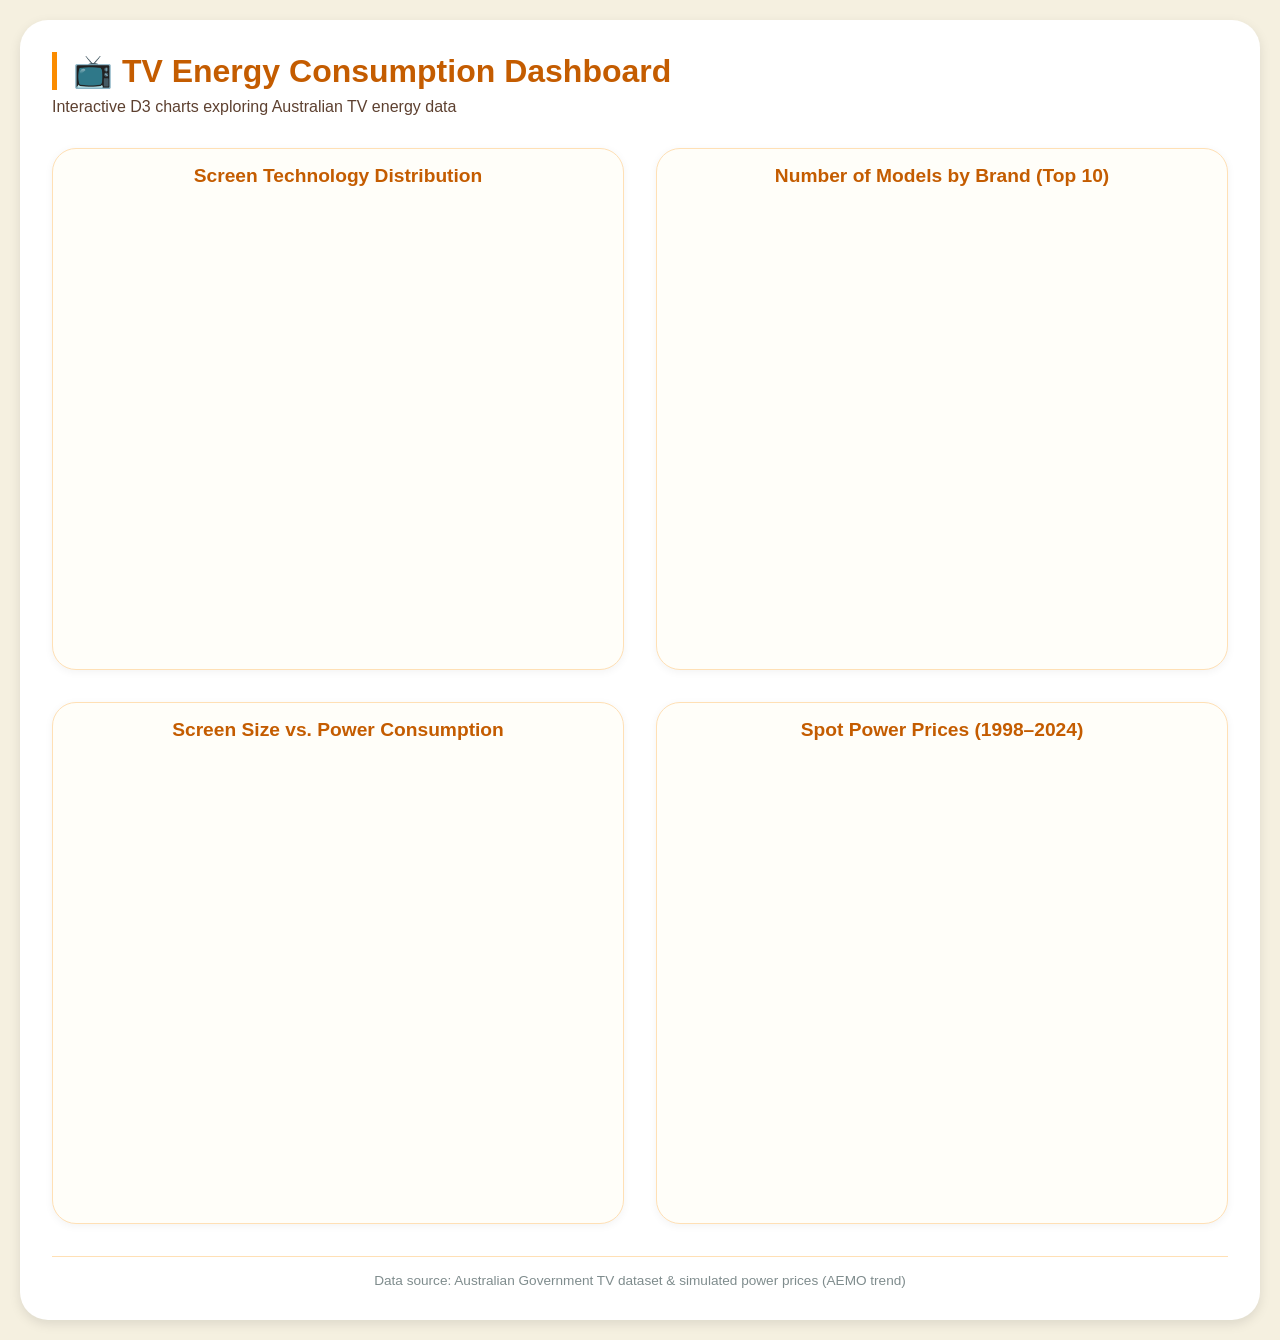
<file: Exercise 5/index.html>
<!DOCTYPE html>
<html lang="en">
<head>
    <meta charset="UTF-8">
    <meta name="viewport" content="width=device-width, initial-scale=1.0">
    <title>Exercise 5 – TV Energy Dashboard</title>
    <style>
        * { margin: 0; padding: 0; box-sizing: border-box; }
        body {
            font-family: 'Segoe UI', Tahoma, Geneva, Verdana, sans-serif;
            background: #f5f0e0;
            padding: 20px;
        }
        .container {
            max-width: 1400px;
            margin: 0 auto;
            background: white;
            border-radius: 28px;
            box-shadow: 0 4px 12px rgba(0,0,0,0.1);
            padding: 2rem;
        }
        h1 {
            color: #c45c00;
            border-left: 5px solid #fb8c00;
            padding-left: 1rem;
            margin-bottom: 0.5rem;
        }
        .subtitle {
            color: #5d4030;
            margin-bottom: 2rem;
            font-size: 1rem;
        }
        .chart-grid {
            display: grid;
            grid-template-columns: repeat(auto-fit, minmax(550px, 1fr));
            gap: 2rem;
        }
        .chart-card {
            background: #fffef9;
            border-radius: 24px;
            padding: 1rem;
            box-shadow: 0 2px 8px rgba(0,0,0,0.05);
            border: 1px solid #ffe0b5;
            display: flex;
            flex-direction: column;
        }
        .chart-title {
            text-align: center;
            font-size: 1.2rem;
            font-weight: bold;
            margin-bottom: 1rem;
            color: #c45c00;
        }
        .responsive-svg-container {
            width: 100%;
            min-height: 450px;
            display: flex;
            justify-content: center;
            align-items: center;
        }
        footer {
            text-align: center;
            margin-top: 2rem;
            font-size: 0.85rem;
            color: #7f8c8d;
            border-top: 1px solid #ffe0b5;
            padding-top: 1rem;
        }
        @media (max-width: 700px) {
            .chart-grid { grid-template-columns: 1fr; }
        }
    </style>
</head>
<body>
<div class="container">
    <h1>📺 TV Energy Consumption Dashboard</h1>
    <div class="subtitle">Interactive D3 charts exploring Australian TV energy data</div>

    <div class="chart-grid">
        <div class="chart-card">
            <div class="chart-title">Screen Technology Distribution</div>
            <div id="donut-chart" class="responsive-svg-container"></div>
        </div>
        <div class="chart-card">
            <div class="chart-title">Number of Models by Brand (Top 10)</div>
            <div id="bar-chart" class="responsive-svg-container"></div>
        </div>
        <div class="chart-card">
            <div class="chart-title">Screen Size vs. Power Consumption</div>
            <div id="scatter-plot" class="responsive-svg-container"></div>
        </div>
        <div class="chart-card">
            <div class="chart-title">Spot Power Prices (1998–2024)</div>
            <div id="line-chart" class="responsive-svg-container"></div>
        </div>
    </div>
    <footer>Data source: Australian Government TV dataset & simulated power prices (AEMO trend)</footer>
</div>

<script src="https://d3js.org/d3.v7.min.js"></script>
<script>
    // DONUT CHART (with legend, increased width)
    (function() {
        const width = 650, height = 550, radius = Math.min(width, height) / 2;
        const svg = d3.select("#donut-chart")
            .append("svg").attr("viewBox", `0 0 ${width} ${height}`)
            .style("background", "#faf8f0")
            .append("g").attr("transform", `translate(${width/2}, ${height/2})`);

        d3.csv("data/TV_CLEANED.csv").then(data => {
            const col = data[0].hasOwnProperty("Screen_Tech") ? "Screen_Tech" : "Screen_Techn";
            if (!col) throw new Error("No screen tech column");
            const counts = new Map();
            data.forEach(d => {
                const tech = d[col];
                if (tech && tech.trim()) counts.set(tech, (counts.get(tech)||0)+1);
            });
            if (counts.size === 0) throw new Error("No data");
            const pieData = Array.from(counts, ([tech, count]) => ({ tech, count }));
            const total = pieData.reduce((s, d) => s + d.count, 0);
            const color = d3.scaleOrdinal().domain(pieData.map(d => d.tech)).range(d3.schemeTableau10);
            const pie = d3.pie().value(d => d.count).sort(null);
            const arcGen = d3.arc().innerRadius(radius*0.4).outerRadius(radius*0.8).padAngle(0.02).cornerRadius(4);
            const arcs = pie(pieData);
            const groups = svg.selectAll("g").data(arcs).join("g");
            groups.append("path")
                .attr("d", arcGen)
                .attr("fill", d => color(d.data.tech))
                .attr("stroke", "white").style("stroke-width", "2px");
            groups.append("text")
                .attr("transform", d => `translate(${arcGen.centroid(d)})`)
                .attr("text-anchor", "middle").attr("dominant-baseline", "middle")
                .style("font-size", "12px").style("fill", "white")
                .text(d => `${Math.round((d.data.count/total)*100)}%`);
            // Legend
            const legend = svg.append("g").attr("transform", `translate(${radius+10}, ${-radius+20})`);
            pieData.forEach((d, i) => {
                const row = legend.append("g").attr("transform", `translate(0, ${i*22})`);
                row.append("rect").attr("width", 14).attr("height", 14).attr("fill", color(d.tech));
                row.append("text").attr("x", 20).attr("y", 12).text(d.tech).style("font-size", "12px");
            });
        }).catch(e => { console.error(e); d3.select("#donut-chart").append("p").text("Error loading data").style("color","red"); });
    })();

    // BAR CHART (Number of Models by Brand - Top 10)
    (function() {
        const margin = {top:70, right:40, bottom:100, left:80}, w=600, h=500;
        const iw = w - margin.left - margin.right, ih = h - margin.top - margin.bottom;
        const svg = d3.select("#bar-chart").append("svg").attr("viewBox", `0 0 ${w} ${h}`)
            .append("g").attr("transform", `translate(${margin.left},${margin.top})`);

        d3.csv("data/TV_CLEANED.csv").then(data => {
            const brandCounts = new Map();
            data.forEach(d => {
                const brand = d.Brand_Reg;
                if (brand && brand.trim()) brandCounts.set(brand, (brandCounts.get(brand)||0)+1);
            });
            if (brandCounts.size === 0) {
                svg.append("text").text("No brand data").attr("x",10).attr("y",20).attr("fill","red");
                return;
            }
            let brandArray = Array.from(brandCounts, ([brand, count]) => ({ brand, count }));
            brandArray.sort((a,b) => b.count - a.count);
            const topBrands = brandArray.slice(0, 10);
            const x = d3.scaleBand().domain(topBrands.map(d => d.brand)).range([0, iw]).padding(0.2);
            const y = d3.scaleLinear().domain([0, d3.max(topBrands, d => d.count)]).range([ih, 0]);
            svg.selectAll("rect").data(topBrands).join("rect")
                .attr("x", d => x(d.brand)).attr("y", d => y(d.count))
                .attr("width", x.bandwidth()).attr("height", d => ih - y(d.count))
                .attr("fill", "#fb8c00").attr("rx", 4);
            svg.append("g").attr("transform", `translate(0,${ih})`).call(d3.axisBottom(x))
                .selectAll("text").attr("transform","rotate(-30)").style("text-anchor","end").attr("dx","-0.5em").attr("dy","0.5em");
            svg.append("g").call(d3.axisLeft(y));
            svg.append("text").attr("x", iw/2).attr("y", ih+50).attr("text-anchor","middle").text("Brand");
            svg.append("text")
                .attr("transform", "rotate(-90)")
                .attr("x", -ih/2)
                .attr("y", -50)
                .attr("text-anchor", "middle")
                .style("font-size", "12px")
                .text("Number of Models");
        }).catch(e => console.error(e));
    })();

    // SCATTER PLOT (size vs power)
    (function() {
        const margin = {top:70, right:40, bottom:80, left:80}, w=600, h=500;
        const iw = w - margin.left - margin.right, ih = h - margin.top - margin.bottom;
        const svg = d3.select("#scatter-plot").append("svg").attr("viewBox", `0 0 ${w} ${h}`)
            .append("g").attr("transform", `translate(${margin.left},${margin.top})`);

        d3.csv("data/TV_CLEANED.csv").then(data => {
            const sizeCol = data[0].hasOwnProperty("screensize_inches") ? "screensize_inches" : "screenshot_inches";
            const filtered = data.filter(d => {
                const size = +d[sizeCol];
                const power = +d.Avg_mode_power;
                return !isNaN(size) && !isNaN(power) && size > 0 && power > 0;
            });
            if (filtered.length === 0) {
                svg.append("text").text("No valid data").attr("x",10).attr("y",20).attr("fill","red");
                return;
            }
            const x = d3.scaleLinear().domain([0, d3.max(filtered, d => +d[sizeCol])]).range([0, iw]);
            const y = d3.scaleLinear().domain([0, d3.max(filtered, d => +d.Avg_mode_power)]).range([ih, 0]);
            svg.selectAll("circle").data(filtered).join("circle")
                .attr("cx", d => x(+d[sizeCol]))
                .attr("cy", d => y(+d.Avg_mode_power))
                .attr("r", 3).attr("fill", "#1f77b4").attr("opacity", 0.5);
            svg.append("g").attr("transform", `translate(0,${ih})`).call(d3.axisBottom(x));
            svg.append("g").call(d3.axisLeft(y));
            svg.append("text").attr("x", iw/2).attr("y", ih+45).attr("text-anchor","middle").text("Screen Size (inches)");
            svg.append("text")
                .attr("transform", "rotate(-90)")
                .attr("x", -ih/2)
                .attr("y", -50)
                .attr("text-anchor", "middle")
                .style("font-size", "12px")
                .text("Power Consumption (Watts)");
        }).catch(e => console.error(e));
    })();

    // LINE CHART (power prices)
    (function() {
        const margin = {top:70, right:40, bottom:80, left:80}, w=600, h=500;
        const iw = w - margin.left - margin.right, ih = h - margin.top - margin.bottom;
        const svg = d3.select("#line-chart").append("svg").attr("viewBox", `0 0 ${w} ${h}`)
            .append("g").attr("transform", `translate(${margin.left},${margin.top})`);
        const data = [
            {year:1998, price:25}, {year:2000, price:28}, {year:2002, price:35},
            {year:2004, price:42}, {year:2006, price:55}, {year:2008, price:70},
            {year:2010, price:65}, {year:2012, price:60}, {year:2014, price:75},
            {year:2016, price:80}, {year:2018, price:90}, {year:2020, price:85},
            {year:2022, price:110}, {year:2024, price:120}
        ];
        const x = d3.scaleLinear().domain([1998, 2024]).range([0, iw]);
        const y = d3.scaleLinear().domain([0, d3.max(data, d => d.price)]).range([ih, 0]);
        const line = d3.line().x(d => x(d.year)).y(d => y(d.price)).curve(d3.curveCatmullRom);
        svg.append("path").attr("d", line(data)).attr("fill", "none").attr("stroke", "#e67a00").attr("stroke-width", 3);
        svg.selectAll("circle").data(data).join("circle")
            .attr("cx", d => x(d.year)).attr("cy", d => y(d.price))
            .attr("r", 5).attr("fill", "#e67a00").attr("stroke", "white").attr("stroke-width", 1.5);
        svg.append("g").attr("transform", `translate(0,${ih})`)
            .call(d3.axisBottom(x).tickValues([1998,2002,2006,2010,2014,2018,2022,2024]).tickFormat(d3.format("d")));
        svg.append("g").call(d3.axisLeft(y));
        svg.append("text").attr("x", iw/2).attr("y", ih+45).attr("text-anchor","middle").text("Year");
        svg.append("text")
            .attr("transform", "rotate(-90)")
            .attr("x", -ih/2)
            .attr("y", -50)
            .attr("text-anchor", "middle")
            .style("font-size", "12px")
            .text("Spot Price ($/MWh)");
    })();
</script>
</body>
</html>
</file>
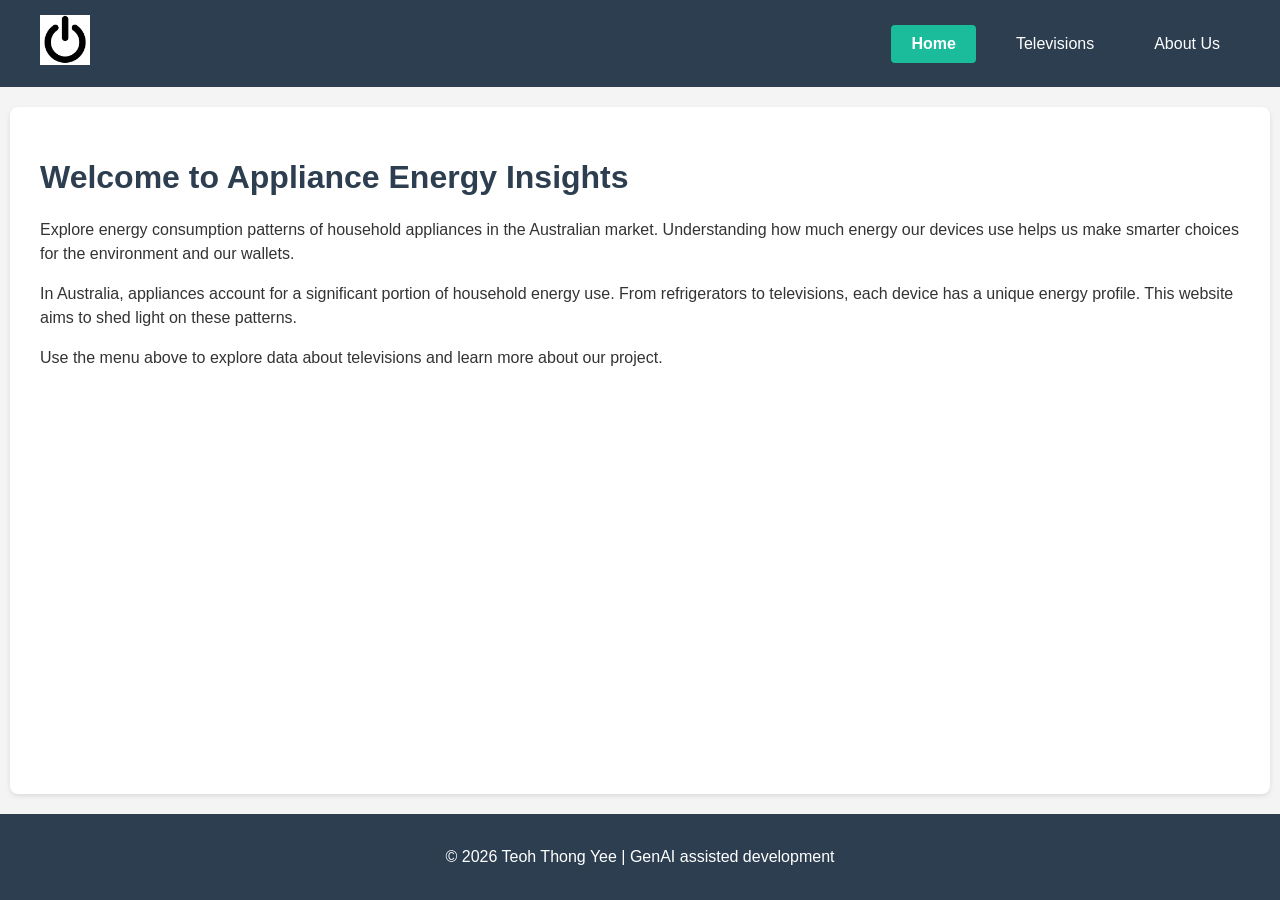
<file: Exercise 0.2/energy-webpage-v1/index.html>
<!DOCTYPE html>
<html lang="en">
<head>
    <meta charset="UTF-8">
    <meta name="viewport" content="width=device-width, initial-scale=1.0">
    <title>Energy Appliance – COS30045</title>
    <link rel="stylesheet" href="css/styles.css">
</head>
<body>
    <header>
        <div class="logo">
            <a href="#" id="logoLink">
                <img src="images/PowerIcon.png" alt="Power Logo">
            </a>
        </div>
        <nav>
            <button class="nav-btn active" data-page="home">Home</button>
            <button class="nav-btn" data-page="televisions">Televisions</button>
            <button class="nav-btn" data-page="about">About Us</button>
        </nav>
    </header>

    <main>
        <!-- Home Page -->
        <div id="home" class="page active">
            <h1>Welcome to Appliance Energy Insights</h1>
            <p>Explore energy consumption patterns of household appliances in the Australian market. Understanding how much energy our devices use helps us make smarter choices for the environment and our wallets.</p>
            <p>In Australia, appliances account for a significant portion of household energy use. From refrigerators to televisions, each device has a unique energy profile. This website aims to shed light on these patterns.</p>
            <p>Use the menu above to explore data about televisions and learn more about our project.</p>
        </div>

        <!-- Televisions Page -->
        <div id="televisions" class="page">
            <h1>Television Energy Consumption</h1>
            <p>Televisions are one of the most common appliances in Australian homes. Their energy consumption varies widely based on screen size, technology (LED, OLED, etc.), and efficiency ratings.</p>
            <p>Here you will find data about energy sources and values.</p>
            <div id="data-table"></div>
            <p>Stay tuned for detailed analysis!</p>
        </div>

        <!-- About Us Page -->
        <div id="about" class="page">
            <h1>About This Project</h1>
            <p>This website is part of COS30045 – Data Visualisation at Swinburne University of Technology. It demonstrates the use of HTML, CSS, and JavaScript to build interactive data‑driven websites.</p>
            <p><strong>Data source:</strong> The energy dataset was provided as part of the course materials.</p>
            <p><strong>GenAI acknowledgment:</strong> Artificial intelligence tools (e.g., GitHub Copilot, ChatGPT) were used to assist with generating code structure and styling. All generated code was reviewed, tested, and modified to meet project requirements.</p>
            <p>For more information, please refer to the <code>README.md</code> file in the repository.</p>
        </div>
    </main>

    <footer>
        <p>&copy; 2026 Teoh Thong Yee | GenAI assisted development</p>
    </footer>

    <script src="js/scripts.js"></script>
</body>
</html>
</file>
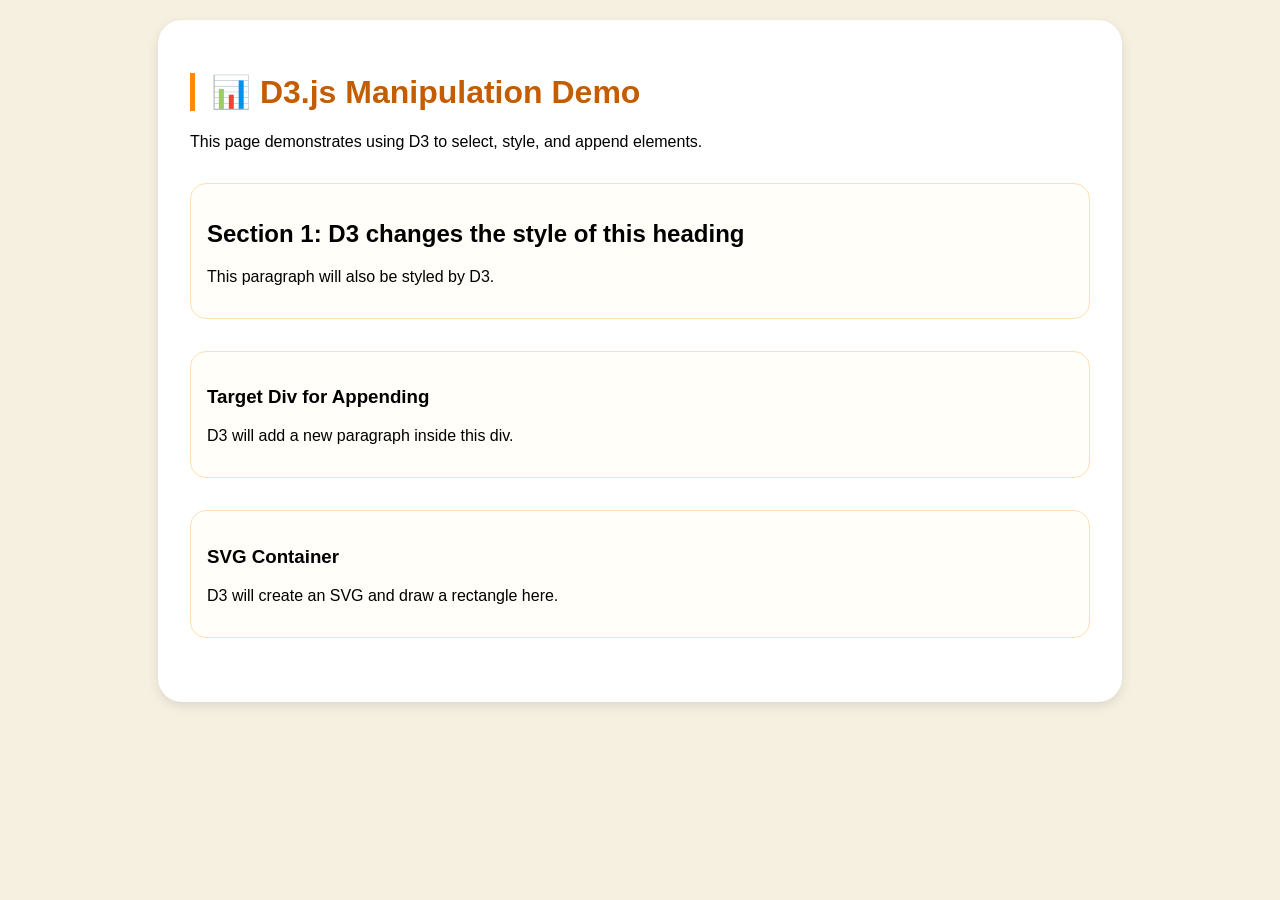
<file: Exercise 4/Exercise 4.2/index.html>
<!DOCTYPE html>
<html lang="en">
<head>
    <meta charset="UTF-8">
    <meta name="viewport" content="width=device-width, initial-scale=1.0">
    <title>Exercise 4.2 - D3 Manipulation</title>
    <link rel="stylesheet" href="css/styles.css">
</head>
<body>
    <div class="container">
        <!-- This h1 will be selected and styled by D3 -->
        <h1>📊 D3.js Manipulation Demo</h1>

        <!-- This paragraph will be selected by D3 and its style will be changed -->
        <p class="intro">This page demonstrates using D3 to select, style, and append elements.</p>

        <div class="demo-section">
            <h2>Section 1: D3 changes the style of this heading</h2>
            <p>This paragraph will also be styled by D3.</p>
        </div>

        <!-- D3 will add a new paragraph inside this div -->
        <div class="demo-section" id="target-div">
            <h3>Target Div for Appending</h3>
            <p>D3 will add a new paragraph inside this div.</p>
        </div>

        <!-- D3 will create an SVG and draw a rectangle here -->
        <div class="demo-section" id="svg-container">
            <h3>SVG Container</h3>
            <p>D3 will create an SVG and draw a rectangle here.</p>
        </div>
    </div>

    <!-- Load the D3 library -->
    <script src="https://d3js.org/d3.v7.min.js"></script>
    <!-- Load your custom D3 script -->
    <script src="js/d3-script.js"></script>
</body>
</html>
</file>
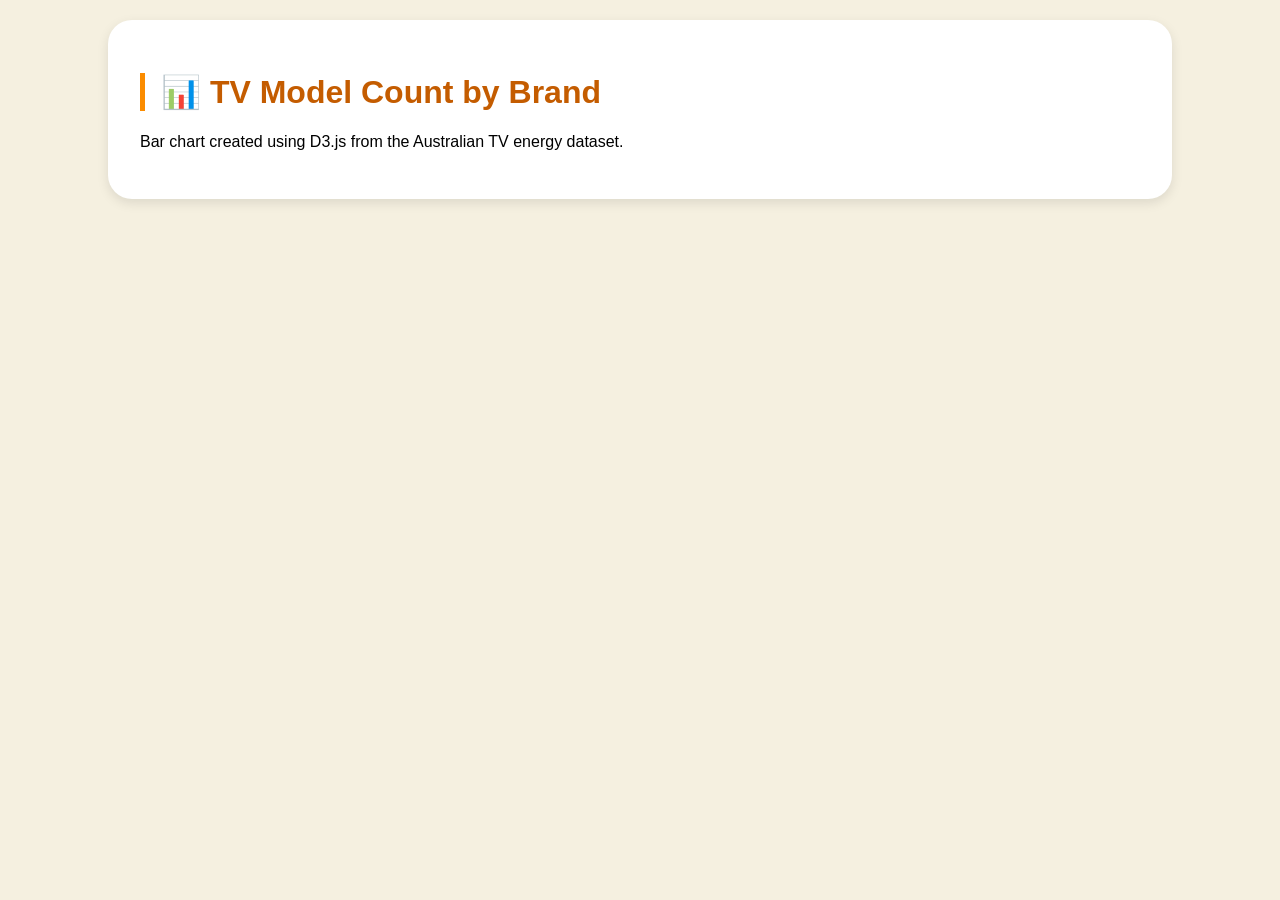
<file: Exercise 4/Exercise 4.3/index.html>
<!DOCTYPE html>
<html lang="en">
<head>
    <meta charset="UTF-8">
    <meta name="viewport" content="width=device-width, initial-scale=1.0">
    <title>Exercise 4.3 - D3 Bar Chart</title>
    <style>
        .responsive-svg-container {
            margin: 0 auto;
            width: 100%;
            max-width: 1000px;
        }
        body {
            font-family: 'Segoe UI', Tahoma, Geneva, Verdana, sans-serif;
            background: #f5f0e0;
            margin: 0;
            padding: 20px;
        }
        .container {
            max-width: 1000px;
            margin: 0 auto;
            background: white;
            padding: 2rem;
            border-radius: 24px;
            box-shadow: 0 4px 12px rgba(0,0,0,0.1);
        }
        h1 { color: #c45c00; border-left: 5px solid #fb8c00; padding-left: 1rem; }
    </style>
</head>
<body>
<div class="container">
    <h1>📊 TV Model Count by Brand</h1>
    <p>Bar chart created using D3.js from the Australian TV energy dataset.</p>
    <div class="responsive-svg-container"></div>
</div>

<script src="https://d3js.org/d3.v7.min.js"></script>
<script src="js/d3-script.js"></script>
</body>
</html>
</file>
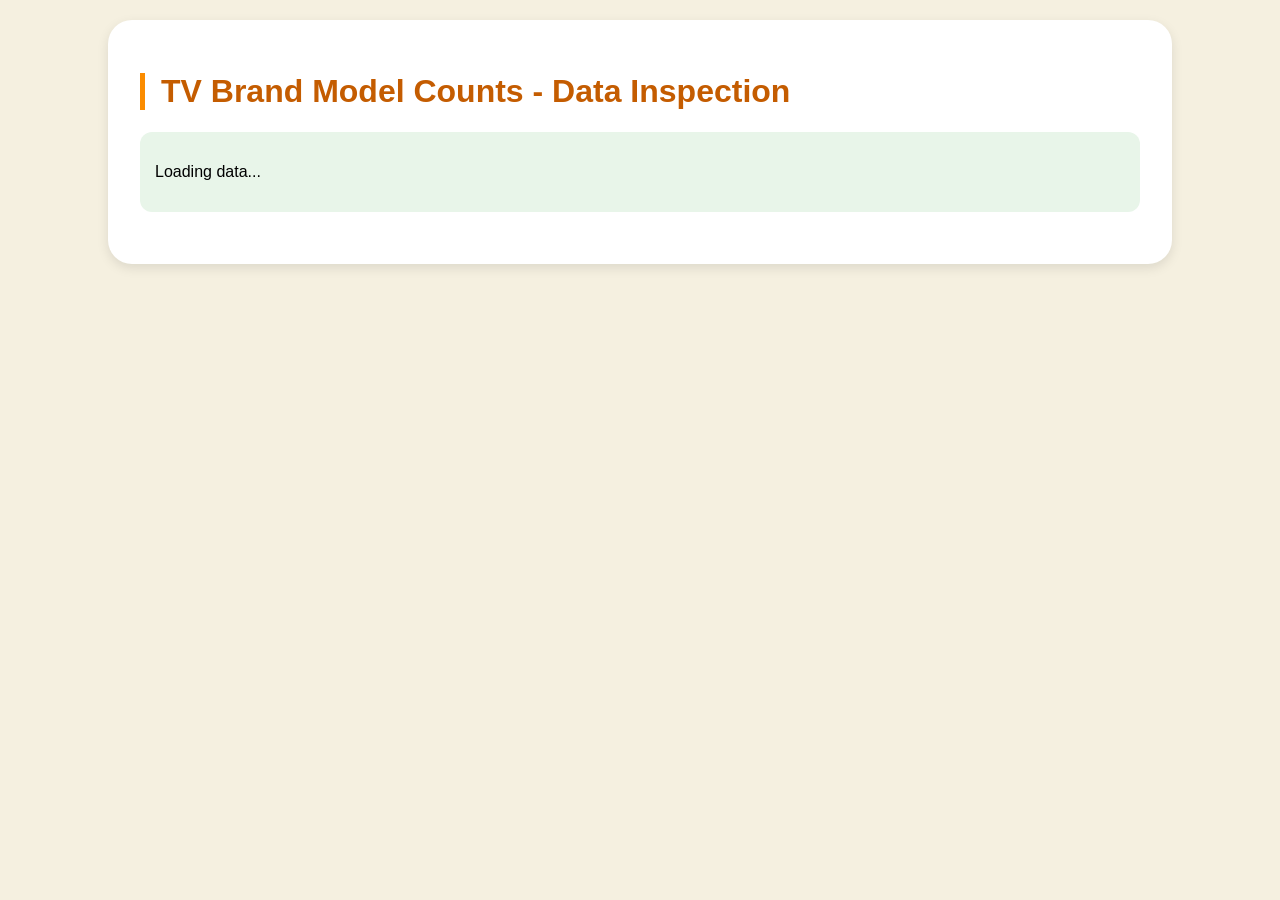
<file: Exercise 4/Exercise 4.4/index.html>
<!DOCTYPE html>
<html lang="en">
<head>
    <meta charset="UTF-8">
    <meta name="viewport" content="width=device-width, initial-scale=1.0">
    <title>Exercise 4.4 - Load and Inspect Data</title>
    <style>
        body {
            font-family: 'Segoe UI', Tahoma, Geneva, Verdana, sans-serif;
            background: #f5f0e0;
            margin: 0;
            padding: 20px;
        }
        .container {
            max-width: 1000px;
            margin: 0 auto;
            background: white;
            padding: 2rem;
            border-radius: 24px;
            box-shadow: 0 4px 12px rgba(0,0,0,0.1);
        }
        h1 { color: #c45c00; border-left: 5px solid #fb8c00; padding-left: 1rem; }
        pre {
            background: #f0f0f0;
            padding: 15px;
            border-radius: 12px;
            overflow-x: auto;
            font-size: 14px;
        }
        .info-box {
            background: #e8f5e9;
            padding: 15px;
            border-radius: 12px;
            margin: 20px 0;
        }
    </style>
</head>
<body>
    <div class="container">
        <h1>TV Brand Model Counts - Data Inspection</h1>
        <div id="output" class="info-box">
            <p>Loading data...</p>
        </div>
        <div class="responsive-svg-container"></div>
    </div>

    <script src="https://d3js.org/d3.v7.min.js"></script>
    <script>
        // This script loads the CSV and displays the required info on the page
        const outputDiv = document.getElementById("output");

        d3.csv("data/TV_CLEANED.csv", d => {
            // Convert numeric column (adjust column name if needed)
            return {
                brand: d.Brand_Reg,
                count: +d.Model_No   // Change 'Model_No' if your column name is different
            };
        }).then(data => {
            // Filter out rows with invalid count
            const validData = data.filter(d => !isNaN(d.count) && d.brand);
            
            // Compute required values
            const rowCount = validData.length;
            const maxCount = d3.max(validData, d => d.count);
            const minCount = d3.min(validData, d => d.count);
            const extent = d3.extent(validData, d => d.count);
            
            // Sort descending
            validData.sort((a, b) => b.count - a.count);
            const top10 = validData.slice(0, 10);
            
            // Display on the page
            outputDiv.innerHTML = `
                <h3>✅ CSV Loaded Successfully</h3>
                <p><strong>Total rows:</strong> ${rowCount}</p>
                <p><strong>Max count:</strong> ${maxCount}</p>
                <p><strong>Min count:</strong> ${minCount}</p>
                <p><strong>Extent (min, max):</strong> [${extent[0]}, ${extent[1]}]</p>
                <p><strong>Sorted data (top 10 by count):</strong></p>
                <pre>${JSON.stringify(top10, null, 2)}</pre>
                <p>✅ Data inspection complete. Ready for Exercise 4.5 (bar chart).</p>
            `;
            
            // Also log to console (optional)
            console.log("CSV loaded. Rows:", rowCount);
            console.log("Max:", maxCount, "Min:", minCount, "Extent:", extent);
            console.log("Top 10 brands:", top10);
        }).catch(error => {
            outputDiv.innerHTML = `
                <h3>❌ Error loading CSV</h3>
                <p>Could not load data/TV_CLEANED.csv</p>
                <p>Make sure the file exists and has columns 'Brand_Reg' and 'Model_No'.</p>
                <p>Error details: ${error.message}</p>
            `;
            console.error("CSV load error:", error);
        });
    </script>
</body>
</html>
</file>
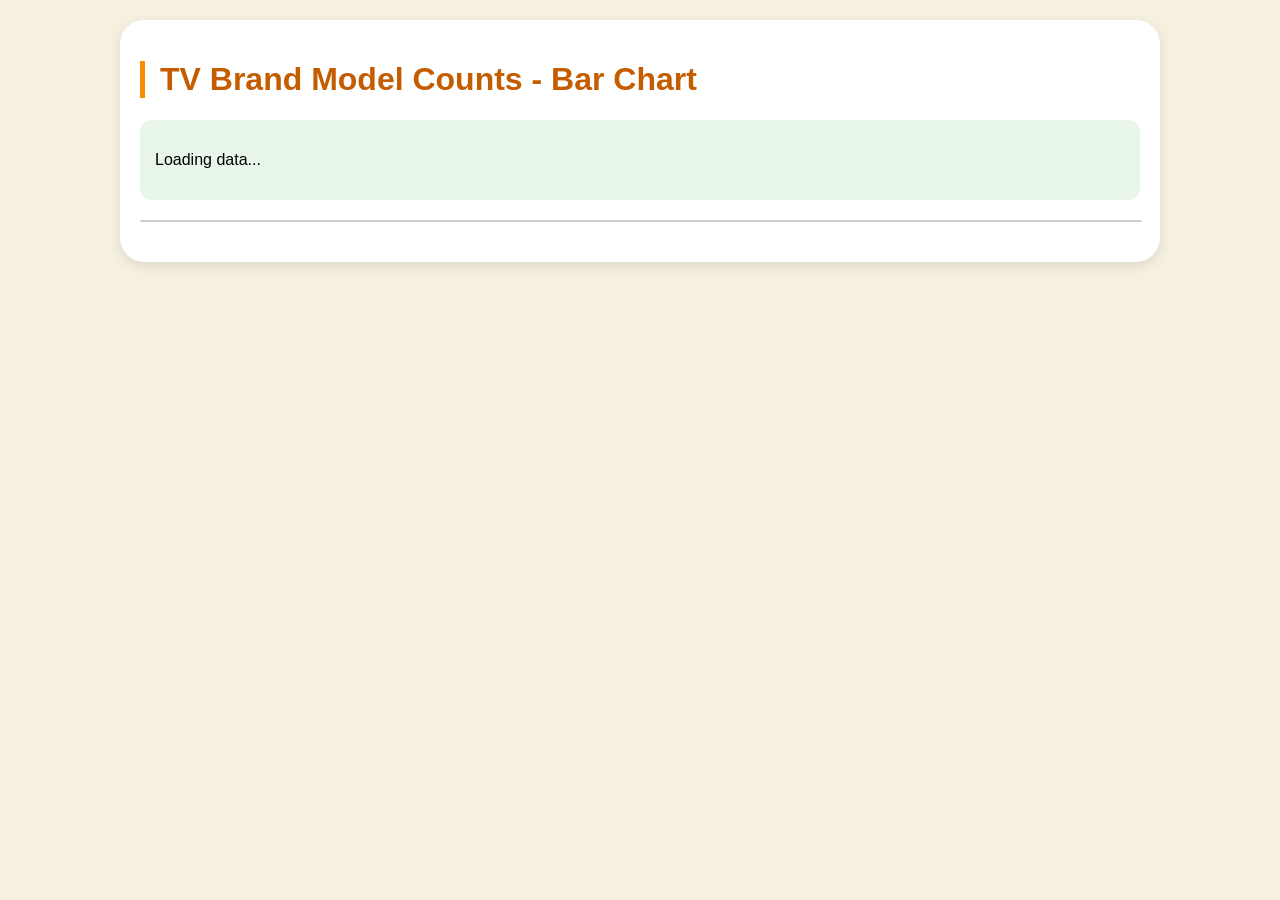
<file: Exercise 4/Exercise 4.6/index.html>
<!DOCTYPE html>
<html lang="en">
<head>
    <meta charset="UTF-8">
    <meta name="viewport" content="width=device-width, initial-scale=1.0">
    <title>Exercise 4.5 - Bar Chart</title>
    <style>
        body {
            font-family: Arial, sans-serif;
            background: #f5f0e0;
            margin: 0;
            padding: 20px;
        }
        .container {
            max-width: 1000px;
            margin: 0 auto;
            background: white;
            padding: 20px;
            border-radius: 24px;
            box-shadow: 0 4px 12px rgba(0,0,0,0.1);
        }
        h1 { color: #c45c00; border-left: 5px solid #fb8c00; padding-left: 15px; }
        .responsive-svg-container {
            margin: 20px auto;
            width: 100%;
            background: #faf8f0;
            border: 1px solid #ccc;
            border-radius: 8px;
        }
        #output {
            background: #e8f5e9;
            padding: 15px;
            border-radius: 12px;
            margin-bottom: 20px;
        }
    </style>
</head>
<body>
    <div class="container">
        <h1>TV Brand Model Counts - Bar Chart</h1>
        <div id="output"><p>Loading data...</p></div>
        <div class="responsive-svg-container"></div>
    </div>

    <script src="https://d3js.org/d3.v7.min.js"></script>
    <script src="js/d3-script.js"></script>
</body>
</html>
</file>
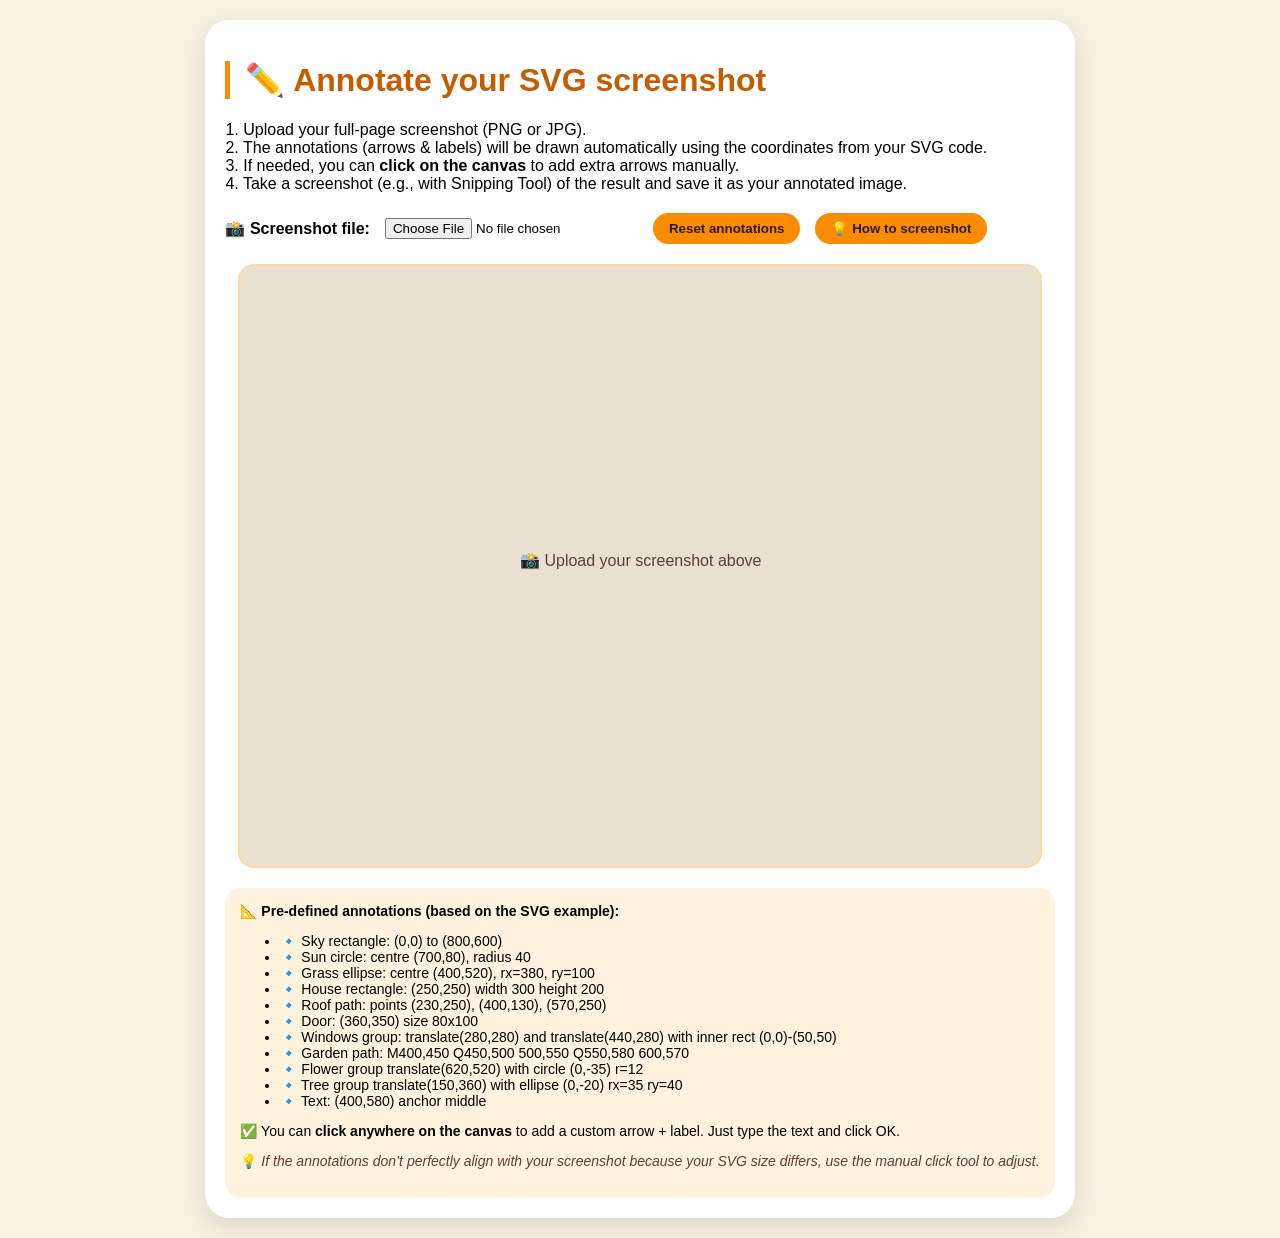
<file: Exercise 5/annotate.html>
<!DOCTYPE html>
<html lang="en">
<head>
    <meta charset="UTF-8">
    <meta name="viewport" content="width=device-width, initial-scale=1.0">
    <title>Annotate SVG Screenshot – Exercise 4.1</title>
    <style>
        * {
            box-sizing: border-box;
        }
        body {
            font-family: 'Segoe UI', Tahoma, Geneva, Verdana, sans-serif;
            background: #f5f0e0;
            margin: 0;
            padding: 20px;
            display: flex;
            flex-direction: column;
            align-items: center;
        }
        .container {
            max-width: 1100px;
            background: white;
            border-radius: 24px;
            padding: 20px;
            box-shadow: 0 8px 20px rgba(0,0,0,0.1);
        }
        h1 {
            color: #c45c00;
            border-left: 5px solid #fb8c00;
            padding-left: 15px;
        }
        .controls {
            margin: 20px 0;
            display: flex;
            gap: 15px;
            flex-wrap: wrap;
            align-items: center;
        }
        .controls label {
            font-weight: bold;
        }
        canvas {
            max-width: 100%;
            border: 2px solid #ffd9a5;
            border-radius: 16px;
            background: #f0f0f0;
            display: block;
            margin: 0 auto;
            cursor: crosshair;
        }
        .info {
            background: #fff3e0;
            padding: 15px;
            border-radius: 16px;
            margin-top: 20px;
            font-size: 14px;
        }
        button {
            background: #fb8c00;
            border: none;
            padding: 8px 16px;
            border-radius: 40px;
            font-weight: bold;
            cursor: pointer;
            color: #2c1a0c;
        }
        button:hover {
            background: #ffb74d;
        }
        .note {
            margin-top: 10px;
            color: #5d4030;
        }
    </style>
</head>
<body>
<div class="container">
    <h1>✏️ Annotate your SVG screenshot</h1>
    <p>1. Upload your full‑page screenshot (PNG or JPG).<br>
    2. The annotations (arrows & labels) will be drawn automatically using the coordinates from your SVG code.<br>
    3. If needed, you can <strong>click on the canvas</strong> to add extra arrows manually.<br>
    4. Take a screenshot (e.g., with Snipping Tool) of the result and save it as your annotated image.</p>

    <div class="controls">
        <label>📸 Screenshot file:</label>
        <input type="file" id="imageUpload" accept="image/png, image/jpeg, image/jpg">
        <button id="resetBtn">Reset annotations</button>
        <button id="saveHintBtn">💡 How to screenshot</button>
    </div>

    <canvas id="annotationCanvas" width="800" height="600"></canvas>

    <div class="info">
        <strong>📐 Pre‑defined annotations (based on the SVG example):</strong>
        <ul>
            <li>🔹 Sky rectangle: (0,0) to (800,600)</li>
            <li>🔹 Sun circle: centre (700,80), radius 40</li>
            <li>🔹 Grass ellipse: centre (400,520), rx=380, ry=100</li>
            <li>🔹 House rectangle: (250,250) width 300 height 200</li>
            <li>🔹 Roof path: points (230,250), (400,130), (570,250)</li>
            <li>🔹 Door: (360,350) size 80x100</li>
            <li>🔹 Windows group: translate(280,280) and translate(440,280) with inner rect (0,0)-(50,50)</li>
            <li>🔹 Garden path: M400,450 Q450,500 500,550 Q550,580 600,570</li>
            <li>🔹 Flower group translate(620,520) with circle (0,-35) r=12</li>
            <li>🔹 Tree group translate(150,360) with ellipse (0,-20) rx=35 ry=40</li>
            <li>🔹 Text: (400,580) anchor middle</li>
        </ul>
        <p>✅ You can <strong>click anywhere on the canvas</strong> to add a custom arrow + label. Just type the text and click OK.</p>
        <p class="note">💡 <em>If the annotations don’t perfectly align with your screenshot because your SVG size differs, use the manual click tool to adjust.</em></p>
    </div>
</div>

<script>
    const canvas = document.getElementById('annotationCanvas');
    const ctx = canvas.getContext('2d');
    let img = new Image();
    let annotations = [];   // each annotation: {x, y, text, arrowEndX, arrowEndY? or just a line from x,y to target? We'll store start and end points}
    let customMode = false;
    let pendingArrow = null;

    // Predefined annotations (arrow from a point to a point + label)
    // We'll define them as { fromX, fromY, toX, toY, label }
    const defaultAnnotations = [
        // Sky rectangle
        { fromX: 50, fromY: 30, toX: 10, toY: 10, label: "rect (0,0)" },
        { fromX: 780, fromY: 580, toX: 790, toY: 590, label: "(800,600)" },
        // Sun circle
        { fromX: 700, fromY: 40, toX: 700, toY: 80, label: "cx=700, cy=80" },
        { fromX: 740, fromY: 80, toX: 710, toY: 80, label: "r=40" },
        // Grass ellipse
        { fromX: 400, fromY: 400, toX: 400, toY: 500, label: "cx=400, cy=520" },
        { fromX: 780, fromY: 520, toX: 730, toY: 520, label: "rx=380" },
        // House rectangle
        { fromX: 250, fromY: 220, toX: 250, toY: 250, label: "(250,250)" },
        { fromX: 550, fromY: 450, toX: 550, toY: 450, label: "(550,450)" },
        // Roof path
        { fromX: 230, fromY: 260, toX: 230, toY: 250, label: "M 230 250" },
        { fromX: 400, fromY: 120, toX: 400, toY: 130, label: "L 400 130" },
        { fromX: 570, fromY: 260, toX: 570, toY: 250, label: "L 570 250" },
        // Door
        { fromX: 360, fromY: 340, toX: 360, toY: 350, label: "(360,350)" },
        // Windows group
        { fromX: 280, fromY: 270, toX: 280, toY: 280, label: "translate(280,280)" },
        { fromX: 440, fromY: 270, toX: 440, toY: 280, label: "translate(440,280)" },
        { fromX: 305, fromY: 305, toX: 305, toY: 305, label: "inner rect (0,0)" },
        // Path garden
        { fromX: 400, fromY: 440, toX: 400, toY: 450, label: "M 400 450" },
        { fromX: 500, fromY: 560, toX: 500, toY: 550, label: "Q 450 500, 500 550" },
        // Flower group
        { fromX: 620, fromY: 510, toX: 620, toY: 520, label: "translate(620,520)" },
        { fromX: 620, fromY: 480, toX: 620, toY: 485, label: "circle (0,-35) r=12" },
        // Tree group
        { fromX: 150, fromY: 350, toX: 150, toY: 360, label: "translate(150,360)" },
        { fromX: 150, fromY: 330, toX: 150, toY: 340, label: "ellipse (0,-20) rx=35 ry=40" },
        // Text
        { fromX: 400, fromY: 570, toX: 400, toY: 580, label: "text (400,580) anchor=middle" }
    ];

    function drawAnnotations() {
        if (!img.complete || img.naturalWidth === 0) return;
        // Clear canvas and draw image
        canvas.width = img.width;
        canvas.height = img.height;
        ctx.drawImage(img, 0, 0, img.width, img.height);
        
        // Draw each annotation
        annotations.forEach(ann => {
            const { fromX, fromY, toX, toY, label } = ann;
            // Scale coordinates if image size differs from original assumption (original assumed 800x600)
            const scaleX = img.width / 800;
            const scaleY = img.height / 600;
            const startX = fromX * scaleX;
            const startY = fromY * scaleY;
            const endX = toX * scaleX;
            const endY = toY * scaleY;
            
            // Draw arrow
            ctx.beginPath();
            ctx.moveTo(startX, startY);
            ctx.lineTo(endX, endY);
            ctx.strokeStyle = '#e63946';
            ctx.lineWidth = 2;
            ctx.stroke();
            // Arrowhead
            const angle = Math.atan2(endY - startY, endX - startX);
            const arrowSize = 10;
            const headX = endX;
            const headY = endY;
            ctx.beginPath();
            ctx.moveTo(headX, headY);
            ctx.lineTo(headX - arrowSize * Math.cos(angle - Math.PI/6), headY - arrowSize * Math.sin(angle - Math.PI/6));
            ctx.lineTo(headX - arrowSize * Math.cos(angle + Math.PI/6), headY - arrowSize * Math.sin(angle + Math.PI/6));
            ctx.fillStyle = '#e63946';
            ctx.fill();
            
            // Draw label background
            const textX = startX + (endX - startX)/2 + 10;
            const textY = startY + (endY - startY)/2 - 5;
            ctx.font = '14px "Segoe UI", sans-serif';
            const textWidth = ctx.measureText(label).width;
            ctx.fillStyle = 'rgba(255, 248, 225, 0.9)';
            ctx.fillRect(textX - 5, textY - 18, textWidth + 10, 22);
            ctx.fillStyle = '#b45f1b';
            ctx.fillText(label, textX, textY - 5);
        });
    }

    function loadImage(file) {
        const reader = new FileReader();
        reader.onload = function(e) {
            img.src = e.target.result;
            img.onload = function() {
                // Reset annotations to default (but clone deep)
                annotations = JSON.parse(JSON.stringify(defaultAnnotations));
                drawAnnotations();
            };
        };
        if (file) reader.readAsDataURL(file);
    }

    // Manual arrow addition on click
    canvas.addEventListener('click', async (e) => {
        const rect = canvas.getBoundingClientRect();
        const scaleX = canvas.width / rect.width;
        const scaleY = canvas.height / rect.height;
        const clickX = (e.clientX - rect.left) * scaleX;
        const clickY = (e.clientY - rect.top) * scaleY;
        
        // Ask for label
        const label = prompt("Enter label for this arrow (e.g., 'circle cx=...'):", "custom point");
        if (!label) return;
        
        // Ask for target point (or use same point for a simple label?)
        const targetX = parseFloat(prompt("Target X coordinate (in original SVG coordinate system, e.g., 700):", Math.round(clickX / (img.width/800))));
        const targetY = parseFloat(prompt("Target Y coordinate:", Math.round(clickY / (img.height/600))));
        if (isNaN(targetX) || isNaN(targetY)) return;
        
        annotations.push({
            fromX: Math.round(clickX / (img.width/800)),
            fromY: Math.round(clickY / (img.height/600)),
            toX: targetX,
            toY: targetY,
            label: label
        });
        drawAnnotations();
    });

    document.getElementById('imageUpload').addEventListener('change', (e) => {
        if (e.target.files.length) loadImage(e.target.files[0]);
    });
    document.getElementById('resetBtn').addEventListener('click', () => {
        annotations = JSON.parse(JSON.stringify(defaultAnnotations));
        if (img.complete && img.naturalWidth) drawAnnotations();
        else alert("Load an image first.");
    });
    document.getElementById('saveHintBtn').addEventListener('click', () => {
        alert("To take a screenshot:\n- Windows: Snipping Tool or Win+Shift+S\n- Mac: Cmd+Shift+4\n- Then save as PNG and submit as your annotated image.");
    });
    
    // Initial placeholder – user must upload
    ctx.fillStyle = "#e8e0d0";
    ctx.fillRect(0, 0, canvas.width, canvas.height);
    ctx.fillStyle = "#5d4030";
    ctx.font = "16px sans-serif";
    ctx.fillText("📸 Upload your screenshot above", 280, 300);
</script>
</body>
</html>
</file>
<file: Exercise 0.2/energy-webpage-v1/css/styles.css>
html, body {
    height: 100%; /* ensures footer sticks correctly */
}

body {
    font-family: Arial, sans-serif;
    margin: 0;
    padding: 0;
    background-color: #f4f4f4;
    color: #333;
    display: flex;
    flex-direction: column;
    min-height: 100vh;
    line-height: 1.5;
}

header {
    display: flex;
    align-items: center;
    justify-content: space-between;
    background-color: #2c3e50;
    padding: 15px 40px;
    color: white;
}

.logo img {
    width: 50px;
    height: 50px;
}

nav {
    display: flex;
    gap: 20px;
}

.nav-btn {
    background: none;
    border: none;
    color: white;
    font-size: 1em;
    padding: 10px 20px;
    cursor: pointer;
    border-radius: 4px;
    transition: background 0.2s;
}

.nav-btn:hover {
    background-color: #1abc9c;
}

.nav-btn.active {
    background-color: #1abc9c;
    font-weight: bold;
}

main {
    max-width: 1200px;
    margin: 20px auto;
    background: white;
    padding: 30px;
    border-radius: 8px;
    box-shadow: 0 2px 5px rgba(0,0,0,0.1);
    flex: 1;
}

.page {
    display: none;
}

.page.active {
    display: block;
}

h1 {
    color: #2c3e50;
    line-height: 1.2;
}

/* === TABLE FIXES === */
.table-container {
    overflow-x: auto;
    margin-top: 20px;
}

table {
    width: 100%;
    border-collapse: collapse;
    table-layout: fixed;   /* forces columns to respect widths */
    font-size: 0.95em;
}

th, td {
    border: 1px solid #ddd;
    padding: 10px 8px;
    text-align: left;
    vertical-align: top;
}

/* Set column widths – adjust percentages as needed */
th:nth-child(1), td:nth-child(1) { width: 15%; }  /* Year */
th:nth-child(2), td:nth-child(2) { width: 25%; }  /* EnergySource */
th:nth-child(3), td:nth-child(3) { width: 15%; }  /* Value */

th {
    background-color: #2c3e50;
    color: white;
    font-weight: bold;
}

tbody tr:nth-child(even) {
    background-color: #f9f9f9;
}

tbody tr:hover {
    background-color: #f1f1f1;
}

footer {
    text-align: center;
    padding: 15px;
    background-color: #2c3e50;
    color: white;
    margin-top: auto;
}
</file>
<file: Exercise 4/Exercise 4.2/css/styles.css>
body {
    font-family: 'Segoe UI', Tahoma, Geneva, Verdana, sans-serif;
    background: #f5f0e0;
    margin: 0;
    padding: 20px;
}
.container {
    max-width: 900px;
    margin: 0 auto;
    background: white;
    padding: 2rem;
    border-radius: 24px;
    box-shadow: 0 4px 12px rgba(0,0,0,0.1);
}
h1 {
    color: #c45c00;
    border-left: 5px solid #fb8c00;
    padding-left: 1rem;
}
.demo-section {
    margin: 2rem 0;
    padding: 1rem;
    border: 1px solid #ffe0b5;
    border-radius: 16px;
    background: #fffef9;
}
</file>
